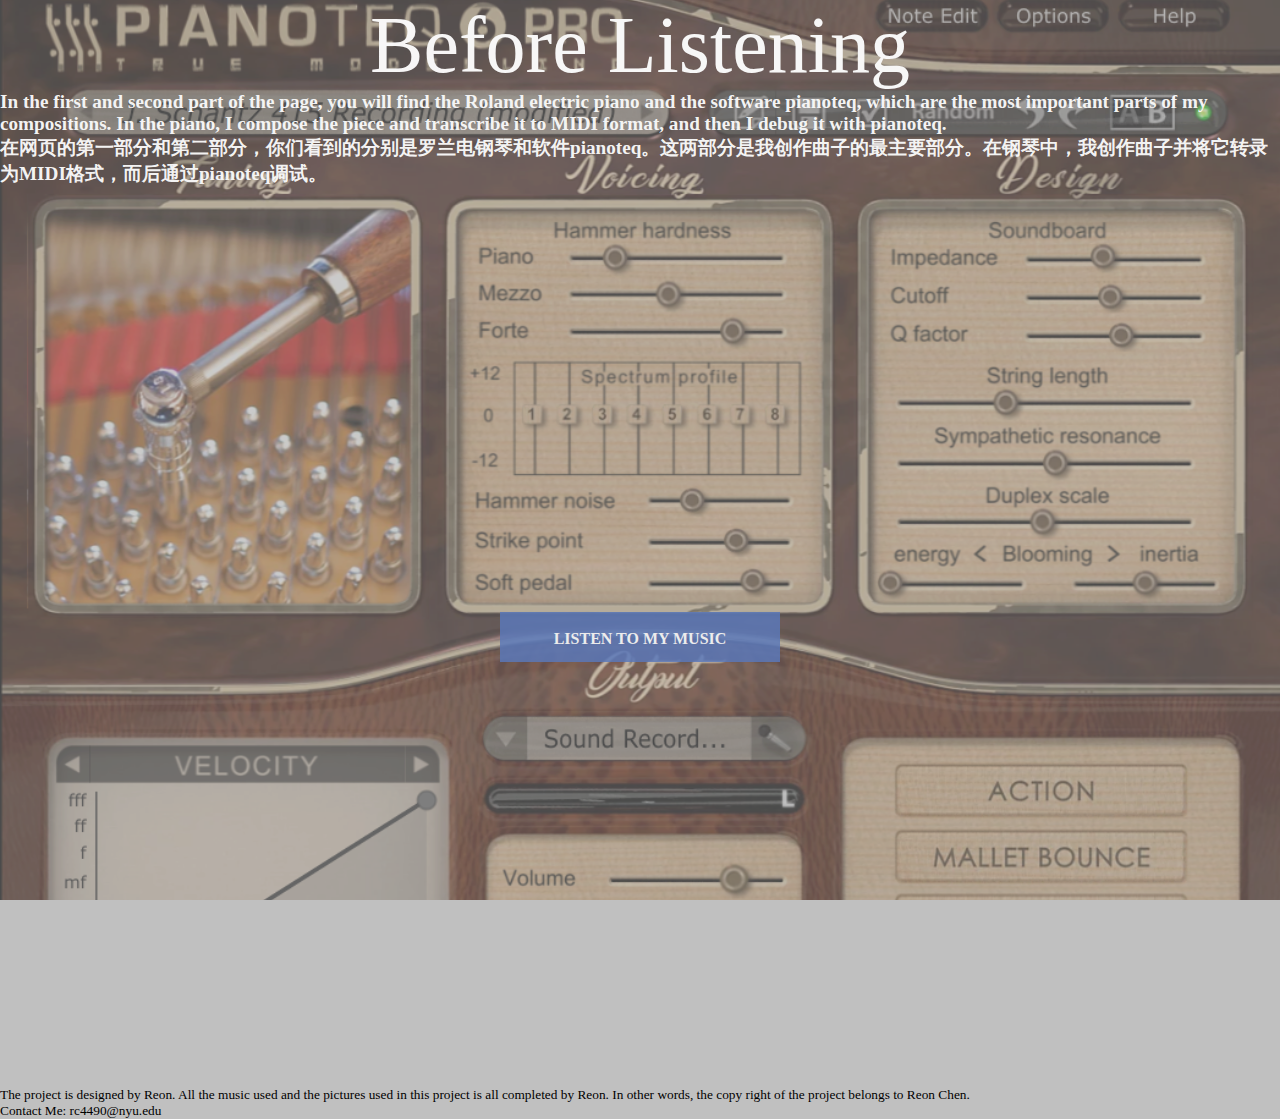
<file: before_listening/index.html>
<!DOCTYPE html>
<html lang="en">
<head>
    <meta charset="UTF-8">
    <meta http-equiv="X-UA-Compatible" content="IE=edge">
    <meta name="viewport" content="width=device-width, initial-scale=1.0">
    <title>Document</title>
    <link rel="stylesheet" href="style.css">
    <meta name="viewport" content="width=device-width", initial-scale="1">
</head>
<body>
   <p class=text1>Before Listening</p>
    <p class=text4>In the first and second part of the page, you will find the Roland electric piano and the software pianoteq, which are the most important parts of my compositions. In the piano, I compose the piece and transcribe it to MIDI format, and then I debug it with pianoteq.</p>
    <p class=text5>在网页的第一部分和第二部分，你们看到的分别是罗兰电钢琴和软件pianoteq。这两部分是我创作曲子的最主要部分。在钢琴中，我创作曲子并将它转录为MIDI格式，而后通过pianoteq调试。</p>
   <div class="full-screen">
       <img src="image1/bg.png" alt="" style="opacity: 0.6">
      
       <div class="content">
        <a href="https://reonluck.github.io/reon-cclab/Reon_MusicMuseum/">Listen To My Music</a>
          
       </div>
   </div>

</body>
<p class=text2>The project is designed by Reon. All the music used and the pictures used in this project is all completed by Reon. In other words, the copy right of the project belongs to Reon Chen.</p>
<p class="text3"> Contact Me: rc4490@nyu.edu</p>
</html>
</file>
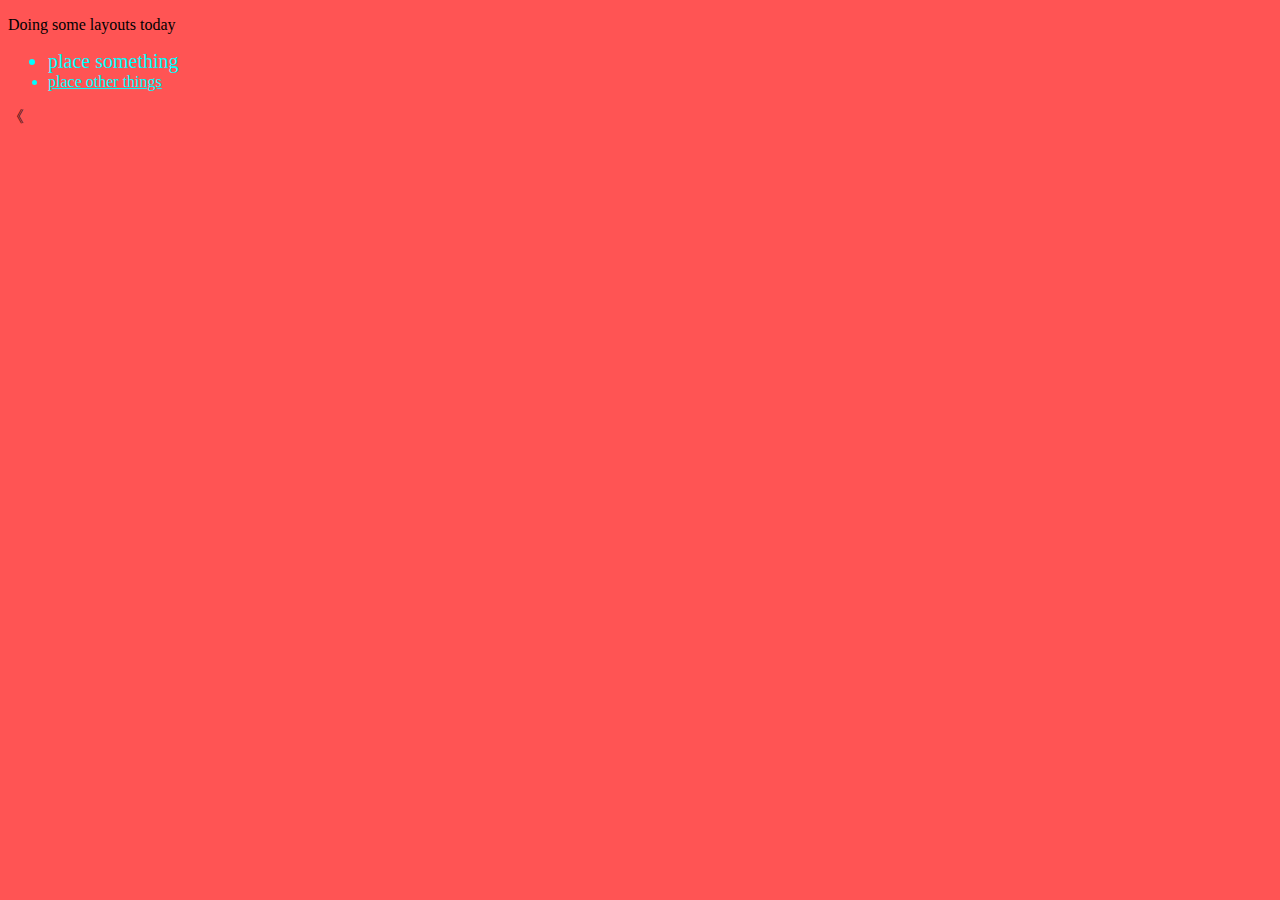
<file: layout-exercise-one/index.html>
<!DOCTYPE html>
<html lang="en">
<head>
    <meta charset="UTF-8">
    <meta http-equiv="X-UA-Compatible" content="IE=edge">
    <meta name="viewport" content="width=, initial-scale=1.0">
    <title>Document</title>
</head>
<title>Layoutday</title>
<link rel="stylesheet" href="style.css">
<body>
    <div class="box1">
    <p>Doing some layouts today</p>
    <ul>
        <li class="first"> place something</li>
        <li class="second"> place other things</li>
    </ul>
    《<div>
</body>
</html>
</file>
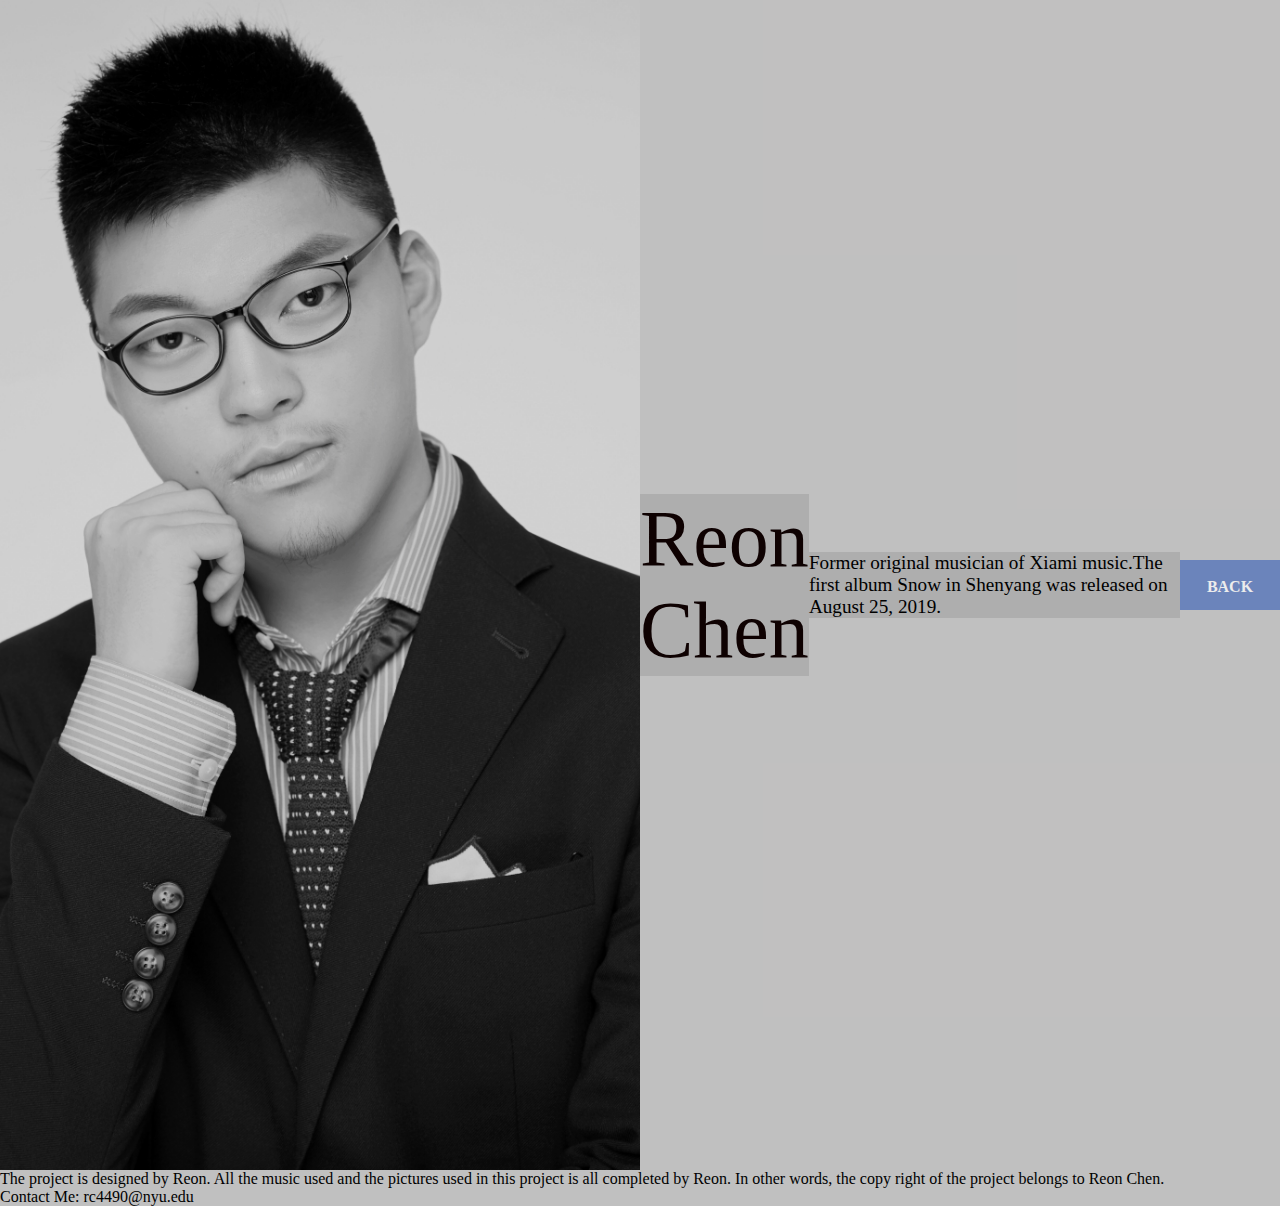
<file: Reon/index.html>
<!DOCTYPE html>
<html lang="en">
<head>
    <meta charset="UTF-8">
    <meta http-equiv="X-UA-Compatible" content="IE=edge">
    <meta name="viewport" content="width=device-width, initial-scale=1.0">
    <title>Document</title>
    <link rel="stylesheet" href="style.css">
    <meta name="viewport" content="width=device-width", initial-scale="1">
</head>
<body>
    <div class="full-screen">
<img  src="image/Reon.jpg" alt="">
<p class=text1>Reon Chen
    </p>
<p class=text>Former original musician of Xiami music.The first album Snow in Shenyang was released on August 25, 2019.</p>
<div class="content">
    <a href="https://reonluck.github.io/reon-cclab/Reon_MusicMuseum/">Back</a>
      
   </div>
</div>
</body>
<p class=text2>The project is designed by Reon. All the music used and the pictures used in this project is all completed by Reon. In other words, the copy right of the project belongs to Reon Chen.</p>
<p class="text3"> Contact Me: rc4490@nyu.edu</p>
</html>
</file>
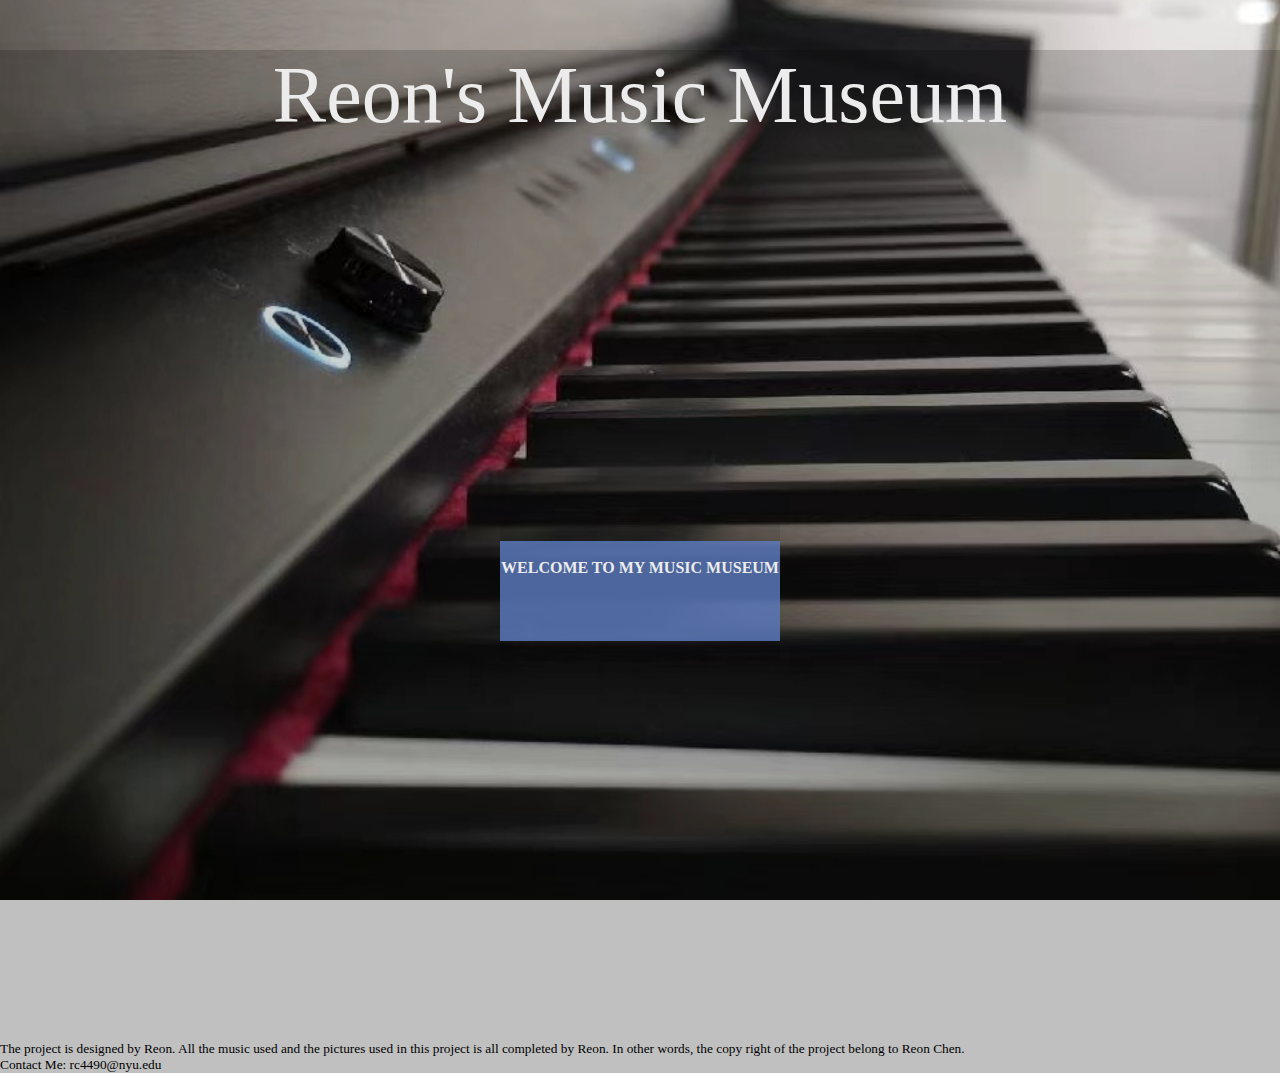
<file: Reon_MusicMuseum copy/index.html>
<!DOCTYPE html>
<html lang="en">
<head>
    <meta charset="UTF-8">
    <meta http-equiv="X-UA-Compatible" content="IE=edge">
    <meta name="viewport" content="width=device-width, initial-scale=1.0">
    <title>Document</title>
    <link rel="stylesheet" href="style.css">
    <meta name="viewport" content="width=device-width", initial-scale="1">
</head>
<body>
   <p class=text1>Reon's Music Museum</p>
    

   <div class="full-screen">
       <img src="image/piano.jpg" alt="">
      
       <div class="content">
           
           <a href="https://reonluck.github.io/reon-cclab/Reon_MusicMuseum/">Welcome To My Music Museum</a>
       </div>
   </div>
<p class=text2>The project is designed by Reon. All the music used and the pictures used in this project is all completed by Reon. In other words, the copy right of the project belong to Reon Chen.</p>
<p class="text3"> Contact Me: rc4490@nyu.edu</p>
</body>
</html>
</file>
<file: before_listening/style.css>
*{
    margin:0;
    padding:0;
    font-family: "Open Sans";
    text-decoration:none;
    background-color: rgba(5, 0, 0, 0.089);
}
.full-screen{
    width:100%;
    height:100vh;
    overflow: hidden;
    display:flex;
    align-items: center;
    justify-content: center;
}

.full-screen img{
    position:absolute;
    left: 0;
    top: 0;
    width: 100%;
    height: 100%;
    object-fit: cover;
    z-index: -1;
    
}
.content a{
    display: block;
    margin: auto;
    width: 280px;
    height: 50px;
    line-height: 54px;
    background:#5c7bbed2;
    text-align:center;
    color:#ececec;
    text-transform: uppercase;
    font-weight: 700;
    margin-top: auto;
}
.text1 {
    font-size:500%;
    text-align: center;
    color:#f8f8f8fd;
    font-family:fantasy;
  
   }
.text2{
    font-size: smaller;
    font-family: 'Times New Roman', Times, serif;
}
.text3{
    font-size: smaller;
    font-family: 'Times New Roman', Times, serif;
}
.text4{
    color:#f8f8f8fd;
    font-size: larger;
    font-family:'Times New Roman', Times, serif;
    font-weight: 900;
}
.text5{
    color:#f8f8f8fd;
    font-size: larger;
    font-family: 'Times New Roman', Times, serif;
    font-weight: 900
}
</file>
<file: layout-exercise-one/style.css>
body{
    background-color: rgba(255, 0, 0, 0.671);
   
}
li{
color:aqua
}
.first{
    font-size: 20px;
}
.second{
    text-decoration: underline;
}
.box1{
    /*background-color; rgb(1,126,126)
    border-color;
    border-width:1px;
    border-style:solid

    padding; 20px
    margin:20px

}
</file>
<file: Reon/style.css>
*{
    margin:0;
    padding:0;
    font-family: "Open Sans";
    text-decoration:none;
    background-color: rgba(5, 0, 0, 0.089);
}
.full-screen{
    width:100%;
    height:130vh;
    overflow: hidden;
    display:flex;
    align-items: center;
    justify-content: center;
}

.full-screen img{

    left: 0;
    top: 0;
    width: 50%;
    height: 100%;
    object-fit: cover;
    z-index: -1;
}
.content a{
    display: block;
    margin: auto;
    width: 100px;
    height: 50px;
    line-height: 54px;
    background:#5c7bbed2;
    text-align:center;
    color:#ececec;
    text-transform: uppercase;
    font-weight: 700;
    margin-top: auto;
}
.text1 {
    font-size:500%;
    text-align: center;
    color:#0e0101;
    font-family:fantasy;
}

.text{
    font-size: larger;
    font-family: 'Times New Roman', Times, serif;
    font-weight: 500;

}
</file>
<file: Reon_MusicMuseum copy/style.css>
*{
    margin:0;
    padding:0;
    font-family: "Open Sans";
    text-decoration:none;
    background-color: rgba(5, 0, 0, 0.089);
}
.full-screen{
    width:100%;
    height:100vh;
    overflow: hidden;
    display:flex;
    align-items: center;
    justify-content: center;
}

.full-screen img{
    position:absolute;
    left: 0;
    top: 0;
    width: 100%;
    height: 100%;
    object-fit: cover;
    z-index: -1;
}
.content a{
    display: block;
    margin:20px auto;
    width: 280px;
    height: 100px;
    line-height: 54px;
    background:#5c7bbed2;
    text-align:center;
    color:#ececec;
    text-transform: uppercase;
    font-weight: 700;
}
.text1 {
    font-size:500%;
    text-align: center;
    color:#ececec;
    font-family:fantasy;
    margin-top: 50px;
   }
.text2{
    font-size: smaller;
    font-family: 'Times New Roman', Times, serif;
}
.text3{
    font-size: smaller;
    font-family: 'Times New Roman', Times, serif;
}
</file>
